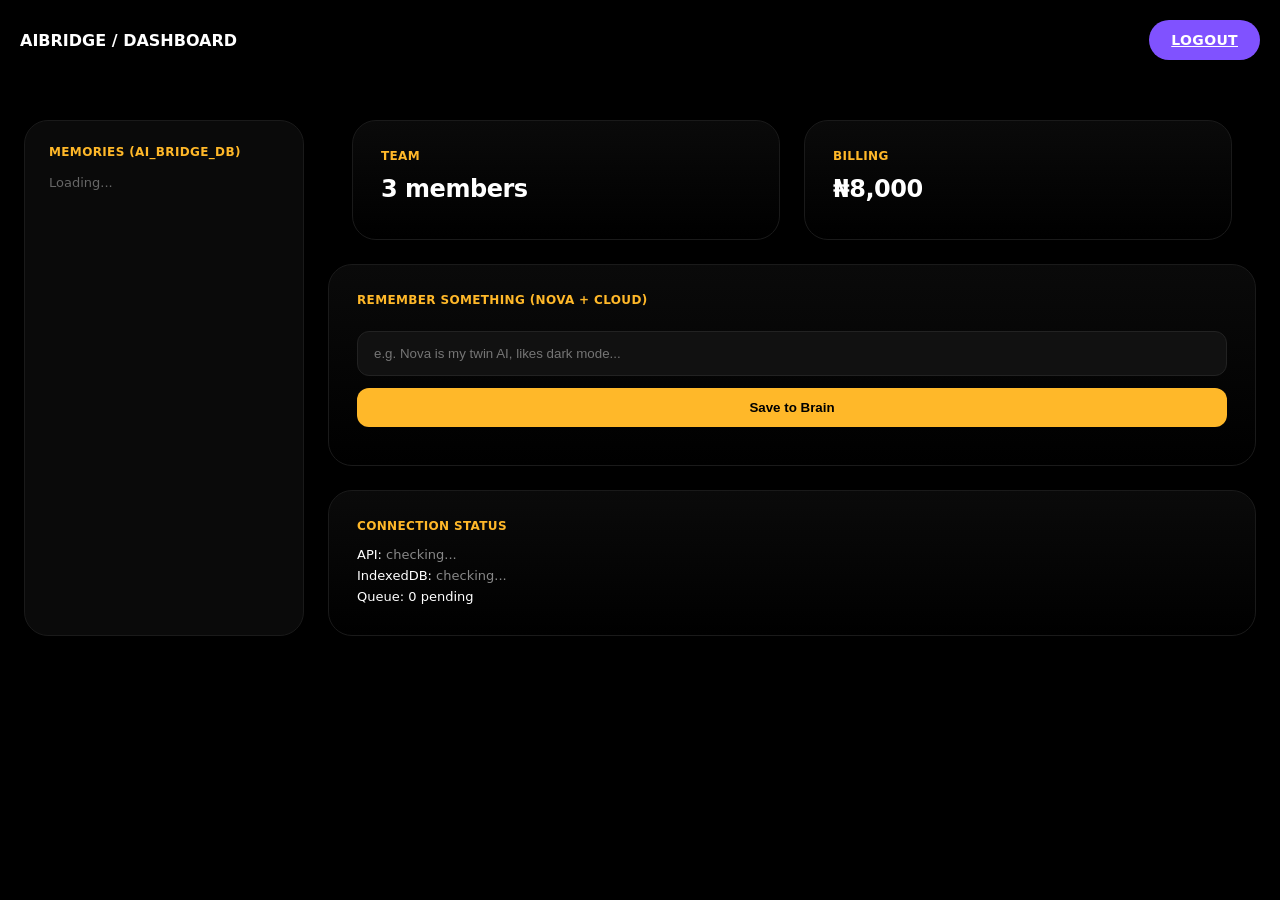
<file: dashboard.html>
<!DOCTYPE html>
<html>
<head>
<meta charset="UTF-8">
<meta name="viewport" content="width=device-width,initial-scale=1">
<title>Dashboard - AI-Bridge</title>
<link rel="stylesheet" href="style.css">
<style>
.mem-input{width:100%;padding:14px 16px;border-radius:12px;border:1px solid #222;background:#111;color:#fff;outline:none;margin-top:12px}
.mem-list{margin-top:16px;max-height:60vh;overflow:auto}
.mem-item{padding:12px;border:1px solid #1a1a1a;border-radius:12px;margin:8px 0;background:#0f0f0f;font-size:14px}
.mem-item small{color:#666;display:block;margin-top:4px}
.btn-save{margin-top:12px;width:100%;padding:12px;border-radius:12px;background:#ffb829;color:#000;font-weight:700;border:none;cursor:pointer}
.btn-save:disabled{opacity:.5}
</style>
</head>
<body>
<nav class="nav"><b>AIBRIDGE / DASHBOARD</b><a href="index.html" class="btn-iris">Logout</a></nav>

<div style="max-width:1280px;margin:120px auto;padding:0 24px;display:grid;grid-template-columns:280px 1fr;gap:24px">
  
  <!-- LEFT -->
  <div style="border:1px solid #1a1a1a;border-radius:24px;padding:24px;background:#0a0a0a">
    <div class="label">Memories (ai_bridge_db)</div>
    <div id="mem-list" class="mem-list">
      <div style="color:#666;font-size:13px">Loading...</div>
    </div>
  </div>

  <!-- RIGHT -->
  <div>
    <div class="cards" style="margin:0;grid-template-columns:1fr 1fr">
      <div class="card"><div class="label">Team</div><h3>3 members</h3></div>
      <div class="card"><div class="label">Billing</div><h3 id="bill">₦8,000</h3></div>
    </div>

    <div class="card" style="margin-top:24px">
      <div class="label">Remember Something (Nova + Cloud)</div>
      <input id="mem-input" class="mem-input" placeholder="e.g. Nova is my twin AI, likes dark mode..." />
      <button id="mem-save" class="btn-save">Save to Brain</button>
      <div id="mem-status" style="margin-top:10px;font-size:13px;color:#888"></div>
    </div>

    <div class="card" style="margin-top:24px">
      <div class="label">Connection Status</div>
      <div style="font-size:13px;line-height:1.6;margin-top:8px">
        <div>API: <span id="api-status" style="color:#888">checking...</span></div>
        <div>IndexedDB: <span id="idb-status" style="color:#888">checking...</span></div>
        <div>Queue: <span id="queue-status">0 pending</span></div>
      </div>
    </div>

  </div>
</div>

<script type="module">
import { PRICING } from "./pricing.js";
import { remember, recall, syncNow } from "./lib/memory.js";

document.getElementById('bill').innerText = `${PRICING.NG.symbol}${PRICING.NG.pro.toLocaleString()} / month - ${PRICING.NG.label}`;

const input = document.getElementById('mem-input');
const btn = document.getElementById('mem-save');
const list = document.getElementById('mem-list');
const status = document.getElementById('mem-status');

async function renderList(){
  try{
    const all = await recall();
    document.getElementById('idb-status').innerText = `OK (${all.length})`;
    document.getElementById('idb-status').style.color = '#0f0';
    if(all.length===0){
      list.innerHTML = '<div style="color:#666;font-size:13px">No memories yet. Save one above.</div>';
      return;
    }
    list.innerHTML = all.slice().reverse().map(m=>`
      <div class="mem-item">${m.text}<small>${new Date(m.created||Date.now()).toLocaleString()}</small></div>
    `).join('');
    document.getElementById('queue-status').innerText = '0 pending';
  }catch(e){
    document.getElementById('idb-status').innerText = 'Error';
    list.innerHTML = `<div style="color:#a00">${e.message}</div>`;
  }
}

async function checkApi(){
  try{
    const r = await fetch('https://aibridge-api-render-1.onrender.com/');
    const t = await r.text();
    document.getElementById('api-status').innerText = t.includes('LIVE') ? 'LIVE' : 'OK';
    document.getElementById('api-status').style.color = '#0f0';
  }catch{
    document.getElementById('api-status').innerText = 'Offline (will save locally)';
    document.getElementById('api-status').style.color = '#ffb829';
  }
}

btn.onclick = async ()=>{
  const text = input.value.trim();
  if(!text) return;
  btn.disabled = true;
  status.innerText = 'Saving to ai_bridge_db + cloud...';
  try{
    await remember(text);
    input.value = '';
    status.innerText = 'Saved! ✓';
    await renderList();
    setTimeout(()=>status.innerText='',2000);
  }catch(e){
    status.innerText = 'Saved offline, will sync when online';
    await renderList();
  }
  btn.disabled = false;
};

input.addEventListener('keydown', e=>{ if(e.key==='Enter') btn.click() });

checkApi();
renderList();

// expose for console
window.remember = remember;
window.recall = recall;
console.log("Memory brain ready");
</script>

</body>
</html>
</file>
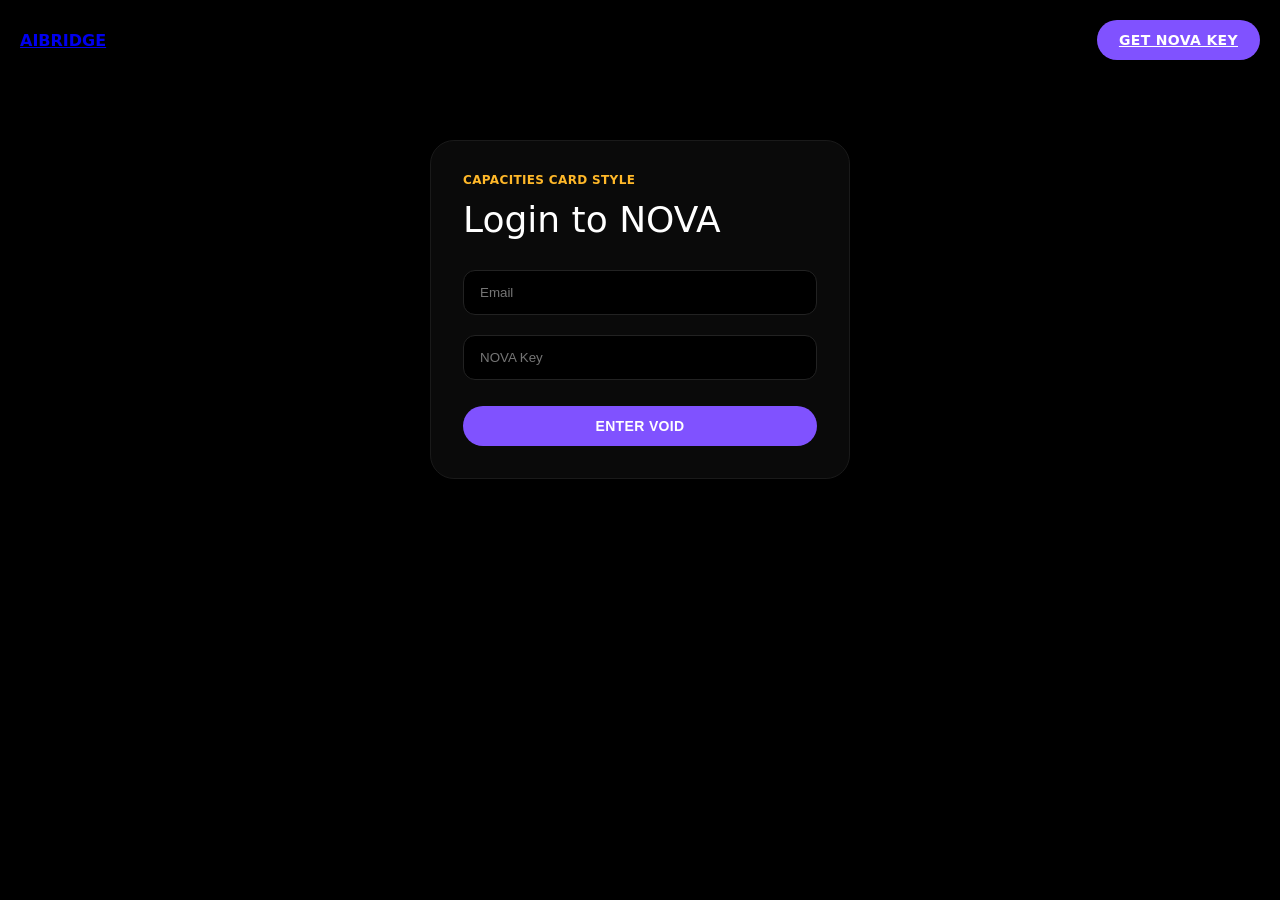
<file: login.html>
<!DOCTYPE html><html><head><meta charset="UTF-8"><meta name="viewport" content="width=device-width,initial-scale=1"><title>Login</title><link rel="stylesheet" href="style.css"></head><body>
<nav class="nav"><a href="index.html"><b>AIBRIDGE</b></a><a href="signup.html" class="btn-iris">Get NOVA Key</a></nav>
<div class="auth-wrap"><div class="label">Capacities card style</div><h2 style="font-size:36px;font-weight:400;margin-bottom:20px">Login to NOVA</h2><input placeholder="Email"><input type="password" placeholder="NOVA Key"><button class="btn-iris" style="width:100%;margin-top:16px">Enter Void</button></div>
</body></html>
</file>
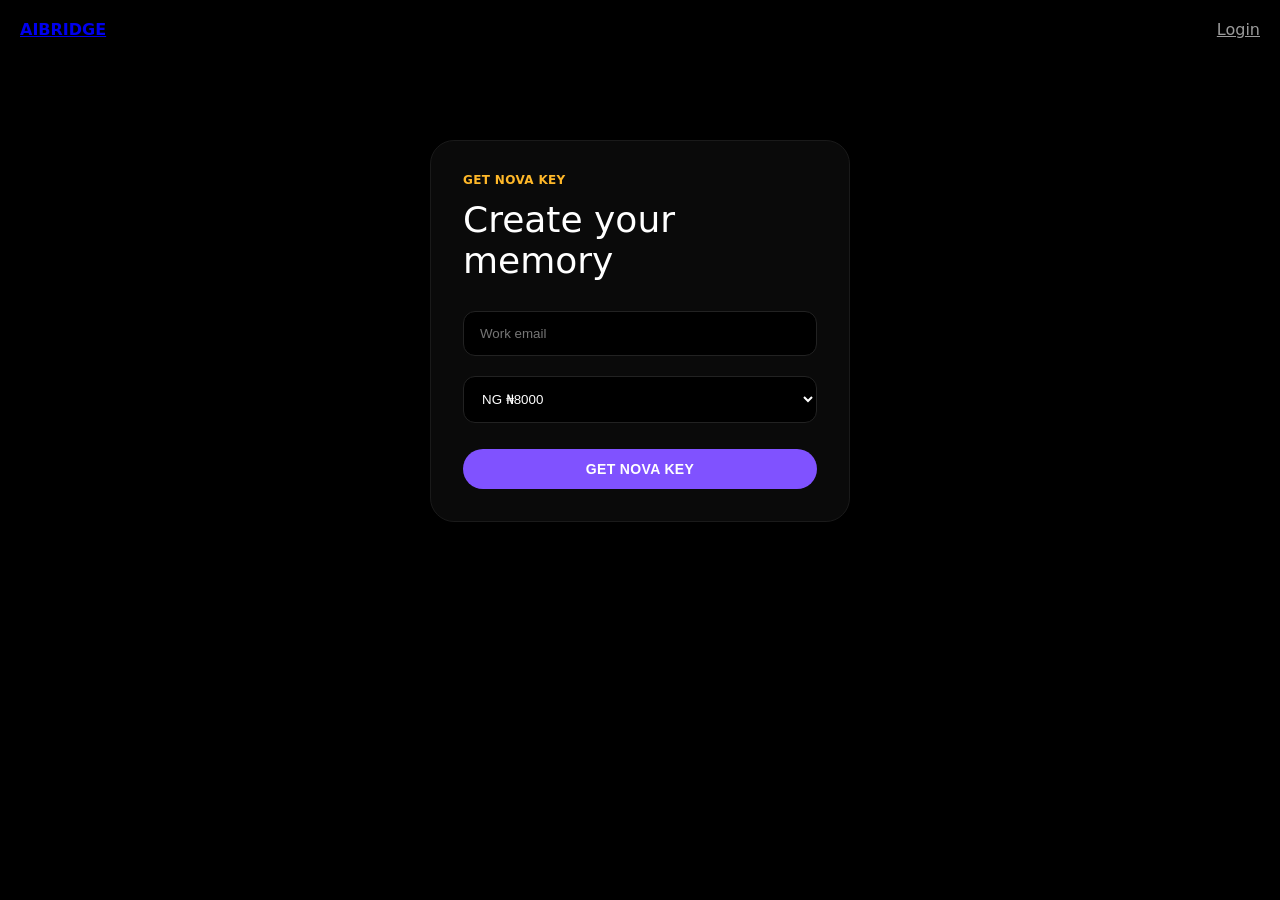
<file: signup.html>
<!DOCTYPE html><html><head><meta charset="UTF-8"><meta name="viewport" content="width=device-width,initial-scale=1"><title>Signup</title><link rel="stylesheet" href="style.css"></head><body>
<nav class="nav"><a href="index.html"><b>AIBRIDGE</b></a><a href="login.html" style="color:#9a9a9a">Login</a></nav>
<div class="auth-wrap"><div class="label">Get NOVA Key</div><h2 style="font-size:36px;font-weight:400;margin-bottom:20px">Create your memory</h2><input placeholder="Work email"><select id="country" style="width:100%;padding:14px;border-radius:12px;border:1px solid #222;background:#000;color:#fff;margin:10px 0"></select><button class="btn-iris" style="width:100%;margin-top:16px" onclick="alert('Key sent!')">Get NOVA Key</button></div>
<script type="module">import {PRICING} from "./pricing.js";const s=document.getElementById('country');Object.entries(PRICING).forEach(([c,p])=>{s.innerHTML+=`<option value="${c}">${c} ${p.symbol}${p.pro}</option>`});</script>
</body></html>
</file>
<file: style.css>
:root{
  --color-void:#000000;
  --color-bone:#ffffff;
  --color-ash:#9a9a9a;
  --color-mist:#bdbdbd;
  --color-iris:#8052ff;
  --color-saffron:#ffb829;
  --font-main:'PPNeueMontreal',Inter,system-ui,sans-serif;
}
*{margin:0;padding:0;box-sizing:border-box}
body{background:var(--color-void);color:var(--color-bone);font-family:var(--font-main);overflow-x:hidden}
.nav{position:fixed;top:20px;left:50%;transform:translateX(-50%);width:calc(100% - 40px);max-width:1280px;display:flex;justify-content:space-between;align-items:center;z-index:10}
.nav-links{display:flex;gap:30px;font-size:14px;font-weight:600;text-transform:uppercase;letter-spacing:.35px;color:var(--color-ash)}
.nav-links a:hover{color:var(--color-bone)}
.btn-iris{background:var(--color-iris);color:#fff;padding:12px 22px;border-radius:9999px;font-size:14px;font-weight:600;text-transform:uppercase;letter-spacing:.35px;border:none;cursor:pointer;display:inline-block}
.hero{max-width:1280px;margin:0 auto;padding:160px 24px 80px;display:grid;grid-template-columns:1.1fr .9fr;gap:40px;align-items:center;min-height:90vh}
.hero h1{font-size:78px;line-height:.9;letter-spacing:-3.12px;font-weight:400}
.hero h1 span{color:var(--color-saffron)}
.hero p{font-size:18px;font-weight:200;line-height:1.5;color:var(--color-mist);max-width:480px;margin:24px 0 32px}
.label{color:var(--color-saffron);font-size:12px;font-weight:600;letter-spacing:.35px;text-transform:uppercase;margin-bottom:12px}
#brain-canvas{width:100%;height:520px;display:block}
.cards{max-width:1280px;margin:40px auto;padding:0 24px;display:grid;grid-template-columns:repeat(3,1fr);gap:24px}
.card{border:1px solid #1a1a1a;border-radius:24px;padding:28px;background:linear-gradient(180deg,#0a0a0a,#000)}
.card:hover{transform:translateY(-4px);border-color:#2a2a2a}
.card h3{font-size:24px;letter-spacing:-.48px;margin:12px 0 8px}
.card p{color:var(--color-ash);font-size:15px;line-height:1.5;font-weight:200}
.pricing{max-width:1280px;margin:120px auto;padding:0 24px}
.pricing-grid{display:grid;grid-template-columns:repeat(3,1fr);gap:24px;margin-top:40px}
.price-card{border:1px solid #222;border-radius:24px;padding:32px}
.price-card.favoured{border-color:var(--color-iris);background:radial-gradient(600px at 0% 0%,rgba(128,82,255,.15),transparent)}
.auth-wrap{max-width:420px;margin:140px auto;padding:32px;border:1px solid #1a1a1a;border-radius:24px;background:#0a0a0a}
.auth-wrap input{width:100%;padding:14px 16px;border-radius:12px;border:1px solid #222;background:#000;color:#fff;margin:10px 0}
@media(max-width:900px){.hero{grid-template-columns:1fr}.hero h1{font-size:48px}.cards,.pricing-grid{grid-template-columns:1fr}}
</file>
